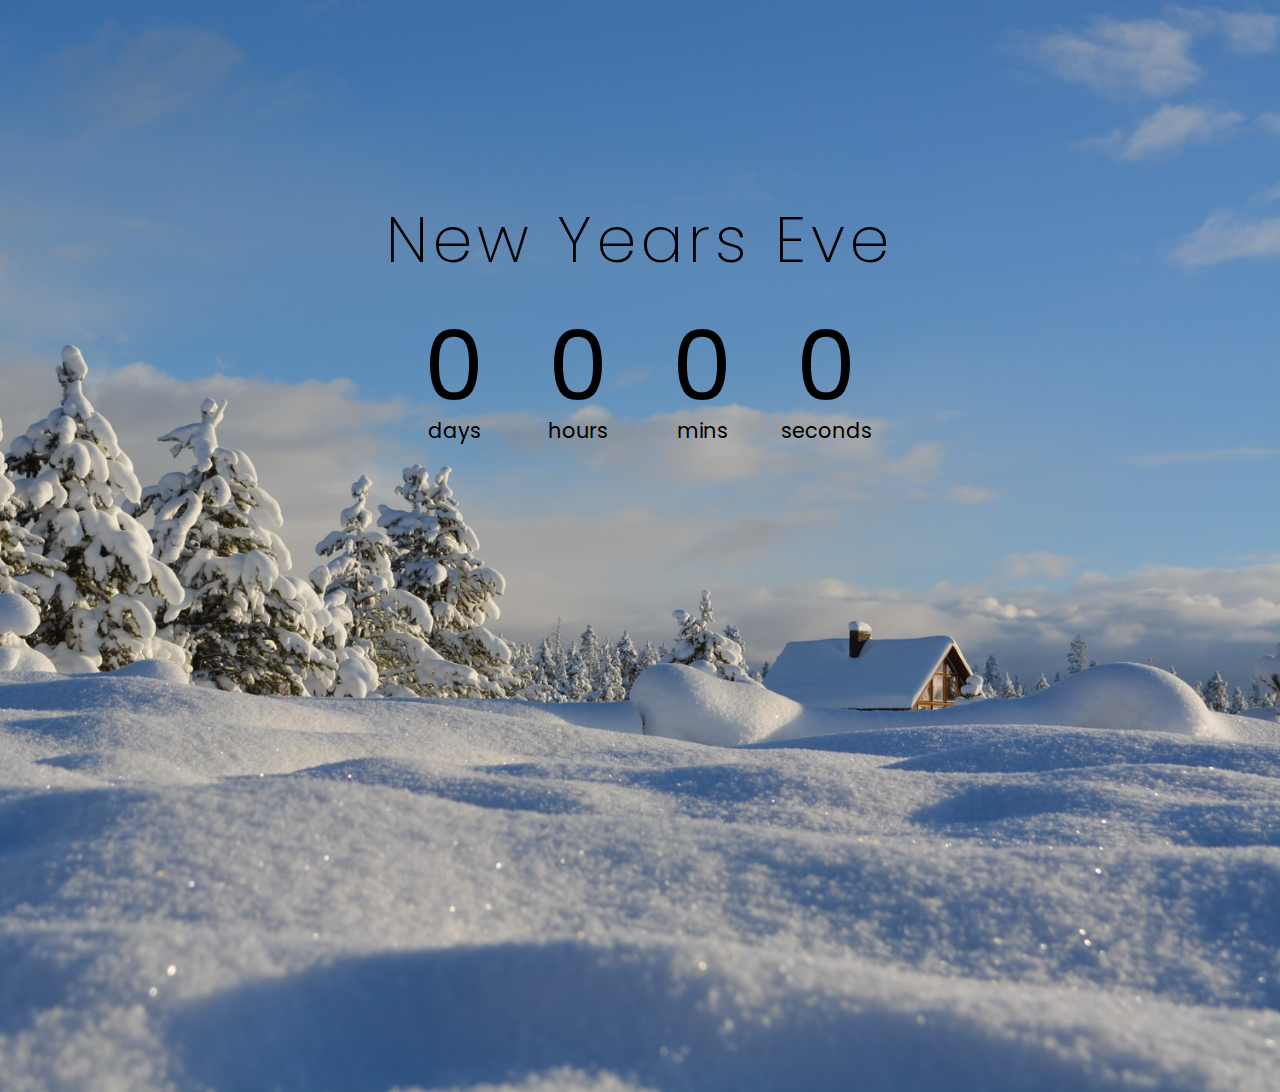
<file: CountDown Timer/index.html>
<!DOCTYPE html>
<html lang="en">

<head>
    <meta charset="UTF-8">
    <meta http-equiv="X-UA-Compatible" content="IE=edge">
    <meta name="viewport" content="width=device-width, initial-scale=1.0">
    <title>CountDown Timer</title>
    <link rel="stylesheet" href="style.css">
</head>

<body>
    <div class="wrapper">
        <h1>New Years Eve</h1>
        <div class="countdown container">
            <div class="days">
                <p id="days">0</p>
                <span>days</span>
            </div>
            <div class="hours">
                <p id="hours">0</p>
                <span>hours</span>
            </div>
            <div class="mins">
                <p id="mins">0</p>
                <span>mins</span>
            </div>
            <div class="seconds">
                <p id="seconds">0</p>
                <span>seconds</span>
            </div>
        </div>
    </div>


    <script src="./script.js"></script>
</body>

</html>
</file>
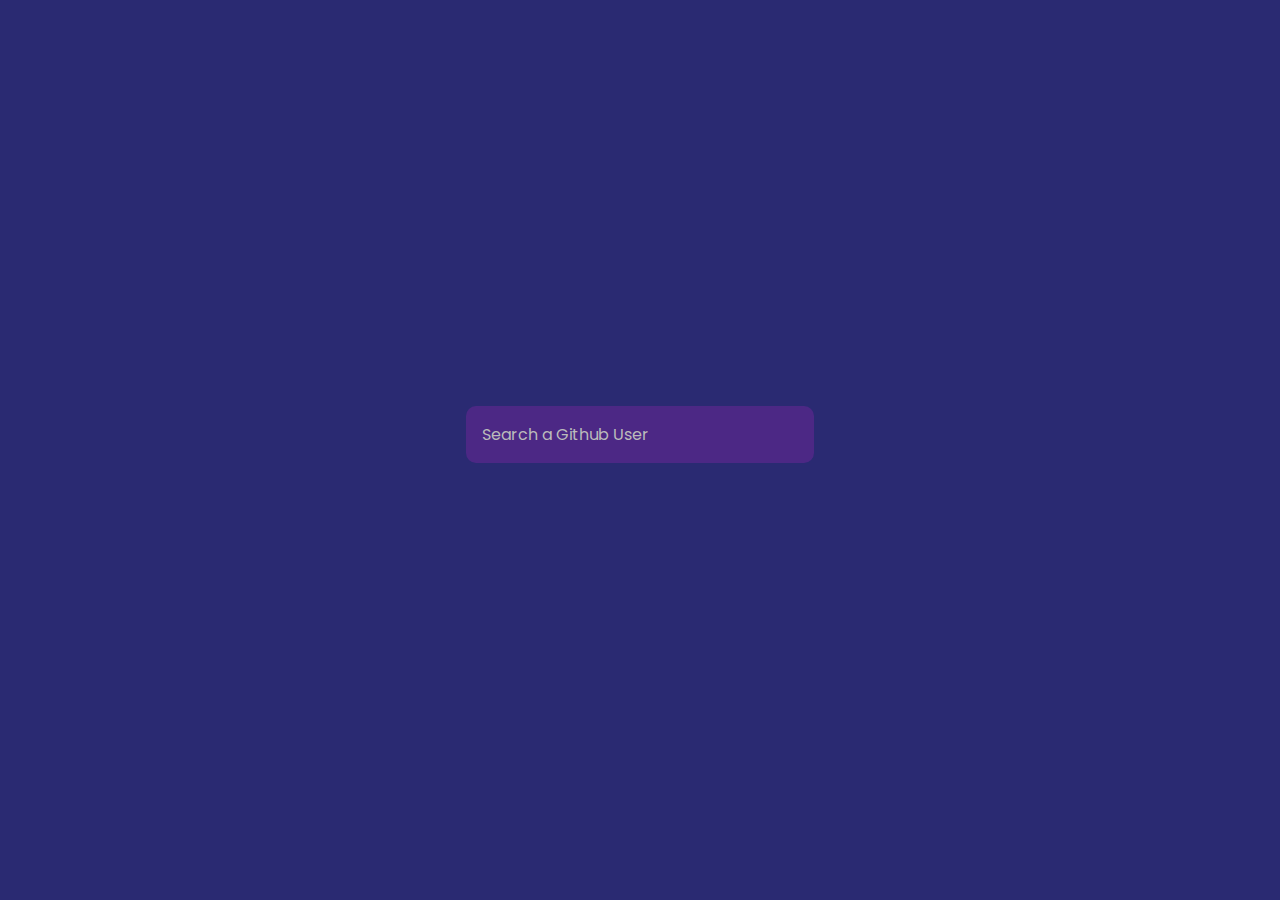
<file: GitHub Profiles/index.html>
<!DOCTYPE html>
<html lang="en">

<head>
    <meta charset="UTF-8">
    <meta http-equiv="X-UA-Compatible" content="IE=edge">
    <meta name="viewport" content="width=device-width, initial-scale=1.0">
    <title>GitHub Profiles APP</title>
    <link rel="stylesheet" href="style.css">
</head>

<body>
    <form id="form">
        <input type="text" id="search" placeholder="Search a Github User">
    </form>
    <main id="main"></main>

    <script src="script.js"></script>
</body>

</html>
</file>
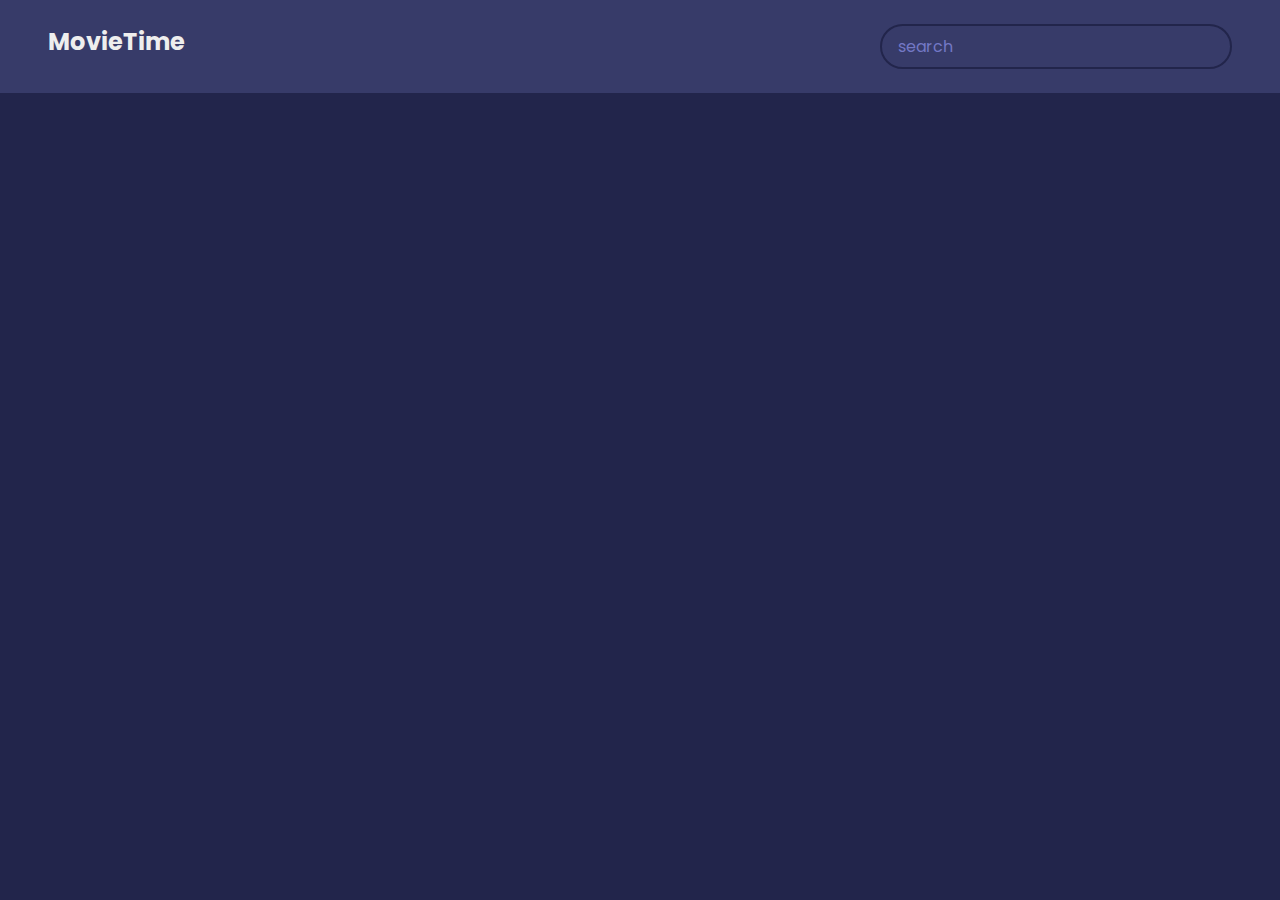
<file: Movies App/index.html>
<!DOCTYPE html>
<html lang="en">

<head>
    <meta charset="UTF-8">
    <meta http-equiv="X-UA-Compatible" content="IE=edge">
    <meta name="viewport" content="width=device-width, initial-scale=1.0">
    <title>Movie App</title>
    <link rel="stylesheet" href="style.css">
</head>

<body>
    <header>
        <h2 class="logo">MovieTime</h2>
        <form id="form">
            <input type="text" id="search" placeholder="search" class="search">
        </form>

    </header>
    <main id="main">
    </main>

    <script src="script.js"></script>
</body>

</html>
</file>
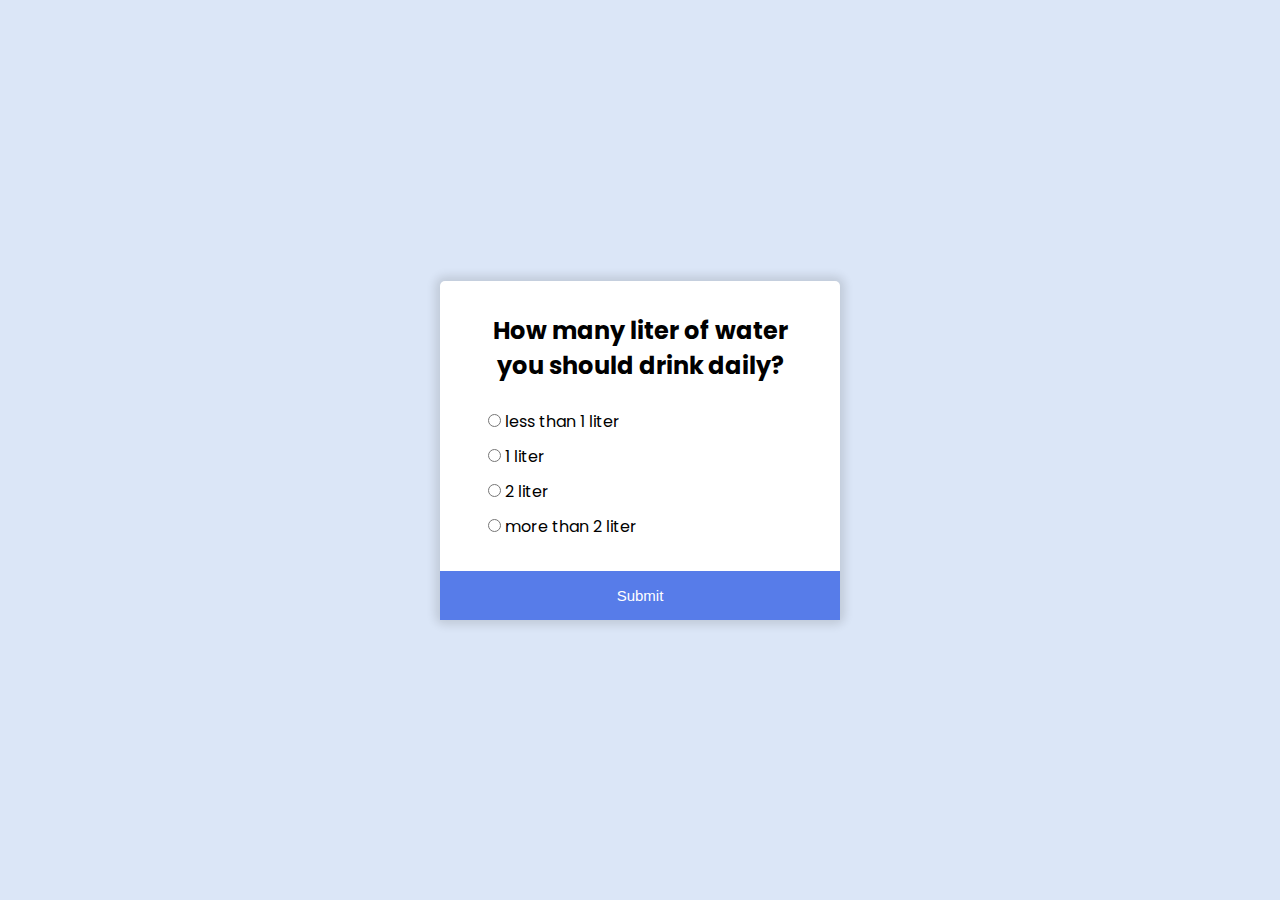
<file: QuizApp/index.html>
<!DOCTYPE html>
<html lang="en">

<head>
    <meta charset="UTF-8">
    <meta http-equiv="X-UA-Compatible" content="IE=edge">
    <meta name="viewport" content="width=device-width, initial-scale=1.0">
    <title>QuizAPP</title>
    <link rel="stylesheet" href="style.css">
</head>

<body>
    <div class="wrapper">
        <div class="quiz-container">
            <h2 id="question">Question Text</h2>
            <ul>
                <li>
                    <input type="radio" name="quiz" class="answer" value="a">
                    <label id="a-text" for="a">Answer</label>
                </li>
                <li>
                    <input type="radio" name="quiz" class="answer" value="b">
                    <label id="b-text" for="b">Answer</label>
                </li>
                <li>
                    <input type="radio" name="quiz" class="answer" value="c">
                    <label id="c-text" for="c">Answer</label>
                </li>
                <li>
                    <input type="radio" name="quiz" class="answer" value="d">
                    <label id="d-text" for="d">Answer </label>
                </li>
            </ul>

        </div>
        <button id="submit">Submit</button>
    </div>

    <script src="script.js"></script>
</body>

</html>
</file>
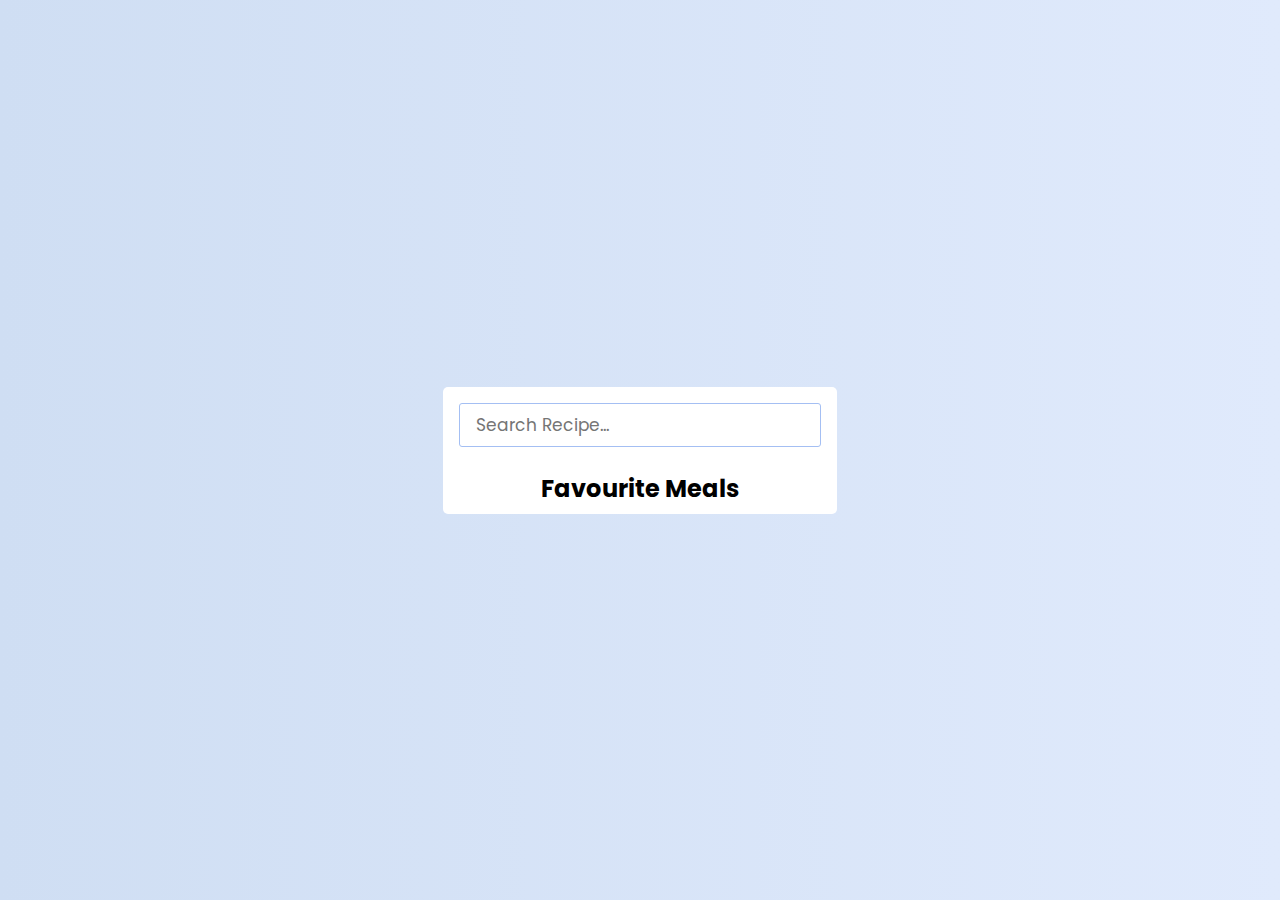
<file: Recipe App/index.html>
<!DOCTYPE html>
<html lang="en">

<head>
    <meta charset="UTF-8">
    <meta http-equiv="X-UA-Compatible" content="IE=edge">
    <meta name="viewport" content="width=device-width, initial-scale=1.0">
    <title>Recipe App</title>
    <link rel="stylesheet" href="style.css">
    <link rel="stylesheet" href="https://use.fontawesome.com/releases/v5.15.4/css/all.css" integrity="sha384-DyZ88mC6Up2uqS4h/KRgHuoeGwBcD4Ng9SiP4dIRy0EXTlnuz47vAwmeGwVChigm" crossorigin="anonymous">
</head>

<body>
    <div class="wrapper">
        <header>
            <input type="text" placeholder="Search Recipe..." id="search-term">
            <button id="search" type="submit"><i class="fas fa-search"></i></button>
        </header>
        <div class="fav-meals">
            <h3>Favourite Meals</h3>
            <ul></ul>
        </div>

        <div class="meals" id="meals"></div>
    </div>
    <div class="popup-container hidden" id="meal-popup">
        <div class="popup">
            <button id="close-popup"><i class="fas fa-times"></i></button>
            <div id="meal-info" class="meal-info"></div>
        </div>
    </div>

    <script src="./script.js"></script>

</body>

</html>
</file>
<file: CountDown Timer/style.css>
@import url('https://fonts.googleapis.com/css2?family=Poppins:wght@200;400;600&display=swap');
* {
    box-sizing: border-box;
    margin: 0;
    padding: 0;
}

body {
    background-image: url(bg.jpg);
    background-position: center right;
    background-repeat: no-repeat;
    background-size: cover;
    font-family: 'Poppins', sans-serif;
    overflow: hidden;
}

.wrapper {
    min-height: 100vh;
    display: flex;
    flex-direction: column;
    align-items: center;
    margin-top: 12rem;
}

.countdown {
    display: flex;
}

h1 {
    font-weight: 200;
    font-size: 4rem;
    margin-bottom: 2rem;
    letter-spacing: 5px;
}

p {
    font-size: 6rem;
    line-height: 1;
    margin: 0 2rem;
}

span {
    font-size: 1.3rem;
}

.countdown div {
    text-align: center;
}

@media screen and (max-width: 767px) {
    .wrapper {
        margin-top: 5rem;
    }
    h1 {
        font-size: 2.25rem;
        text-align: center;
    }
    p {
        font-size: 4rem;
        margin-top: 0.5rem;
    }
    span {
        font-size: 0.75rem;
    }
    .countdown {
        display: grid;
        grid-template-columns: 1fr;
    }
}
</file>
<file: GitHub Profiles/style.css>
@import url('https://fonts.googleapis.com/css2?family=Poppins:wght@200;400;600&display=swap');
* {
    box-sizing: border-box;
    margin: 0;
    padding: 0;
}

body {
    font-family: 'Poppins', sans-serif;
    background-color: #2a2a72;
    background-image: linear-gradient(315deg, #2a2a72 0%, #2a2a72 74%);
    display: flex;
    flex-direction: column;
    align-items: center;
    justify-content: center;
    min-height: 100vh;
}

input {
    background-color: #4c2885;
    border-radius: 10px;
    color: white;
    border: none;
    font-family: inherit;
    font-size: 1rem;
    margin-bottom: 2rem;
    padding: 1rem;
    border: none;
}

input::placeholder {
    color: #bbb;
}

input:focus {
    outline: none;
}

.card {
    display: flex;
    padding: 2rem;
    border-radius: 20px;
    box-shadow: 0 5px 10px rgba(154, 160, 185, .05), 0 15px 40px rgba(0, 0, 0, .2);
    background-color: #3b2066;
    background-image: linear-gradient(315deg, #3b2066 0%, #471471 100%);
    max-width: 800px;
}

.avatar {
    width: 150px;
    border-radius: 50%;
    border: 10px solid #2a2a72;
}

.user-info {
    color: #eee;
    margin-left: 2rem;
}

.user-info h2 {
    margin-bottom: 1rem;
}

.user-info ul {
    display: flex;
    justify-content: space-between;
    min-width: 300px;
    list-style-type: none;
    padding-top: 1rem;
}

.user-info ul li {
    display: flex;
    flex-direction: column;
}

.user-info ul li strong {
    font-size: 0.9rem;
}

.user-info h4 {
    margin: 1rem 0;
}

.repo {
    background-color: #2a2a72;
    display: inline-block;
    color: #eee;
    padding: 0.25rem 0.5rem;
    margin: 0.5rem;
    text-decoration: none;
    font-size: 0.7rem;
    margin-left: 0;
    border-radius: 5px;
}
</file>
<file: Movies App/style.css>
@import url('https://fonts.googleapis.com/css2?family=Poppins:wght@200;400;600&display=swap');
* {
    box-sizing: border-box;
    margin: 0;
    padding: 0;
}

body {
    font-family: 'Poppins', sans-serif;
    background-color: #22254b;
}

header {
    background-color: #373b69;
    padding: 1.5rem 3rem;
    display: flex;
    justify-content: space-between;
    width: 100%;
}

header h2 {
    color: #eee;
}

.search {
    border-radius: 50px;
    padding: 0.5rem 1rem;
    background-color: transparent;
    border: 2px solid #22254b;
    font-family: inherit;
    font-size: 1rem;
    color: #eee;
}

.search::placeholder {
    color: #7378c5
}

.search:focus {
    outline: none;
    background-color: #22254b;
}

main {
    display: flex;
    flex-wrap: wrap;
    justify-content: center;
}

.movie {
    position: relative;
    overflow: hidden;
    border-radius: 3px;
    box-shadow: 0 4px 5px rgba(0, 0, 0, 0.2);
    width: 300px;
    background-color: #373b69;
    margin: 1rem;
}

.movie img {
    width: 100%;
}

.movie-info {
    color: #eee;
    display: flex;
    justify-content: space-between;
    align-items: center;
    padding: 0.5rem 1rem 1rem;
    letter-spacing: 0.5px;
}

.movie-info h4 {
    margin: 0;
}

.movie-info span {
    background-color: #22254b;
    padding: 0.25rem 0.5rem;
    border-radius: 3px;
    font-weight: bold;
}

.movie-info span.green {
    color: rgb(128, 245, 128);
}

.movie-info span.orange {
    color: orange;
}

.movie-info span.red {
    color: orangered;
}

.overview {
    position: absolute;
    bottom: 0;
    left: 0;
    right: 0;
    background-color: #eee;
    padding: 2rem;
    transform: translateY(101%);
    transition: transform 0.3s ease-in;
    overflow: auto;
    max-height: 100%;
}

.movie:hover .overview {
    transform: translateY(0);
}

.overview h4 {
    margin-bottom: 1rem;
}
</file>
<file: QuizApp/style.css>
@import url('https://fonts.googleapis.com/css2?family=Poppins:wght@200;400;600&display=swap');
* {
    box-sizing: border-box;
    margin: 0;
    padding: 0;
}

body {
    font-family: 'Poppins', sans-serif;
    min-height: 100vh;
    background-color: #dbe6f7;
    display: flex;
    align-items: center;
    justify-content: center;
}

.wrapper {
    background-color: white;
    border-radius: 5px;
    box-shadow: 0 0 10px 5px rgba(0, 0, 0, 0.12);
}

.quiz-container {
    padding: 2rem 3rem;
    width: 400px;
    max-width: 100%;
    display: flex;
    justify-content: center;
    flex-direction: column;
    row-gap: 1rem;
}

h2 {
    text-align: center;
}

ul {
    list-style-type: none;
}

li {
    margin-top: 10px;
}

label {
    cursor: pointer;
}

button {
    outline: none;
    border: none;
    padding: 1rem;
    font-size: 15px;
    background-color: rgb(87, 124, 233);
    width: 100%;
    color: white;
    cursor: pointer;
}

button:hover {
    background-color: rgb(24, 57, 167);
}
</file>
<file: Recipe App/style.css>
@import url('https://fonts.googleapis.com/css2?family=Poppins:wght@200;400;600&display=swap');
    * {
        box-sizing: border-box;
        margin: 0;
        padding: 0;
    }
    
    body {
        font-family: 'Poppins', sans-serif;
        background: #E0EAFC;
        /* fallback for old browsers */
        background: -webkit-linear-gradient(to right, #CFDEF3, #E0EAFC);
        /* Chrome 10-25, Safari 5.1-6 */
        background: linear-gradient(to right, #CFDEF3, #E0EAFC);
        /* W3C, IE 10+/ Edge, Firefox 16+, Chrome 26+, Opera 12+, Safari 7+ */
        display: flex;
        align-items: center;
        justify-content: center;
        min-height: 100vh;
    }
    
    .wrapper {
        background-color: white;
        max-width: 400px;
        border-radius: 5px;
    }
    
    img {
        max-width: 100%;
    }
    
    header {
        display: flex;
        align-items: center;
        justify-content: center;
        padding: 1rem;
    }
    
    input {
        padding: 0.5rem 1rem;
        border-radius: 3px;
        border: 1px solid #a4bff3;
        outline: none;
        width: 100%;
        font-size: 17px;
        font-family: inherit;
    }
    
    header {
        position: relative;
    }
    
    #search {
        background-color: none;
        position: absolute;
        right: 2rem;
        outline: none;
        font-size: 17px;
        color: #273027;
        cursor: pointer;
    }
    
    .fav-meals ul {
        list-style-type: none;
        display: flex;
        align-items: flex-start;
        justify-content: space-around;
        padding: 0 1rem;
        flex-wrap: wrap;
    }
    
    .fav-meals li {
        display: flex;
        flex-direction: column;
        align-items: center;
        justify-content: center;
        padding: 1rem;
        max-width: 100px;
        position: relative;
        cursor: pointer;
    }
    
    .fav-meals li button {
        position: absolute;
        right: 1rem;
        top: 10px;
        opacity: 0;
    }
    
    li:hover button {
        opacity: 1;
    }
    
    ul img {
        width: 60px;
        height: 60px;
        border-radius: 50%;
    }
    
    .fav-meals {
        padding: 0.5rem;
    }
    
    .fav-meals h3,
    .fav-meals span {
        text-align: center;
    }
    
    .fav-meals h3 {
        font-size: 1.5rem;
    }
    
    .fav-meals span {
        font-size: 14px;
        margin-top: 1rem;
        display: inline-block;
        white-space: nowrap;
        overflow: hidden;
        text-overflow: ellipsis;
        width: 75px;
    }
    
    .meals {
        display: flex;
        flex-direction: column;
        align-items: center;
    }
    
    .meal {
        cursor: pointer;
        position: relative;
        margin: 0 1.5rem 2rem;
        display: flex;
        flex-direction: column;
        align-items: center;
        justify-content: center;
        border-radius: 5px;
        box-shadow: 0 0 5px 5px rgba(0, 0, 0, 0.12);
    }
    
    .meal span {
        font-weight: 600;
        padding: 3px 12px;
        position: absolute;
        background: white;
        left: 0;
        top: 1rem;
    }
    
    .meal-header {
        max-width: 100%;
        height: 250px;
        display: flex;
    }
    
    .meal-header img {
        object-fit: cover;
        object-position: top center;
        flex-basis: 1;
    }
    
    .meal .meal-body {
        padding: .75rem 1rem;
        display: flex;
        justify-content: space-between;
        width: 100%;
    }
    
    .meal-body button {
        font-size: 18px;
    }
    
    .meal-body button.active {
        color: rgb(184, 48, 48);
    }
    
    button {
        background: transparent;
        outline: none;
        border: none;
        cursor: pointer;
    }
    
    .popup-container {
        background-color: rgba(0, 0, 0, 0.5);
        position: fixed;
        left: 0;
        right: 0;
        top: 0;
        bottom: 0;
        display: flex;
        align-items: center;
        justify-content: center;
    }
    
    .popup {
        max-height: 800px;
        background-color: white;
        border-radius: 5px;
        padding: 1rem 2rem;
        max-width: 400px;
        width: 100%;
        position: relative;
        overflow: auto;
    }
    
    .meal-info h2 {
        text-align: center;
        padding: 10px 0;
    }
    
    .meal-info ul {
        list-style-type: none;
    }
    
    .popup button {
        position: absolute;
        top: 1rem;
        right: 1rem;
        font-size: 1.2rem;
    }
    
    .popup-container.hidden {
        opacity: 0;
        pointer-events: none;
    }
    
    .meal-info h3 {
        padding: 1rem 0;
    }
    
    .meal-info ul {
        list-style-type: disc;
        padding: 0.35rem 0 0 2rem;
    }
</file>
